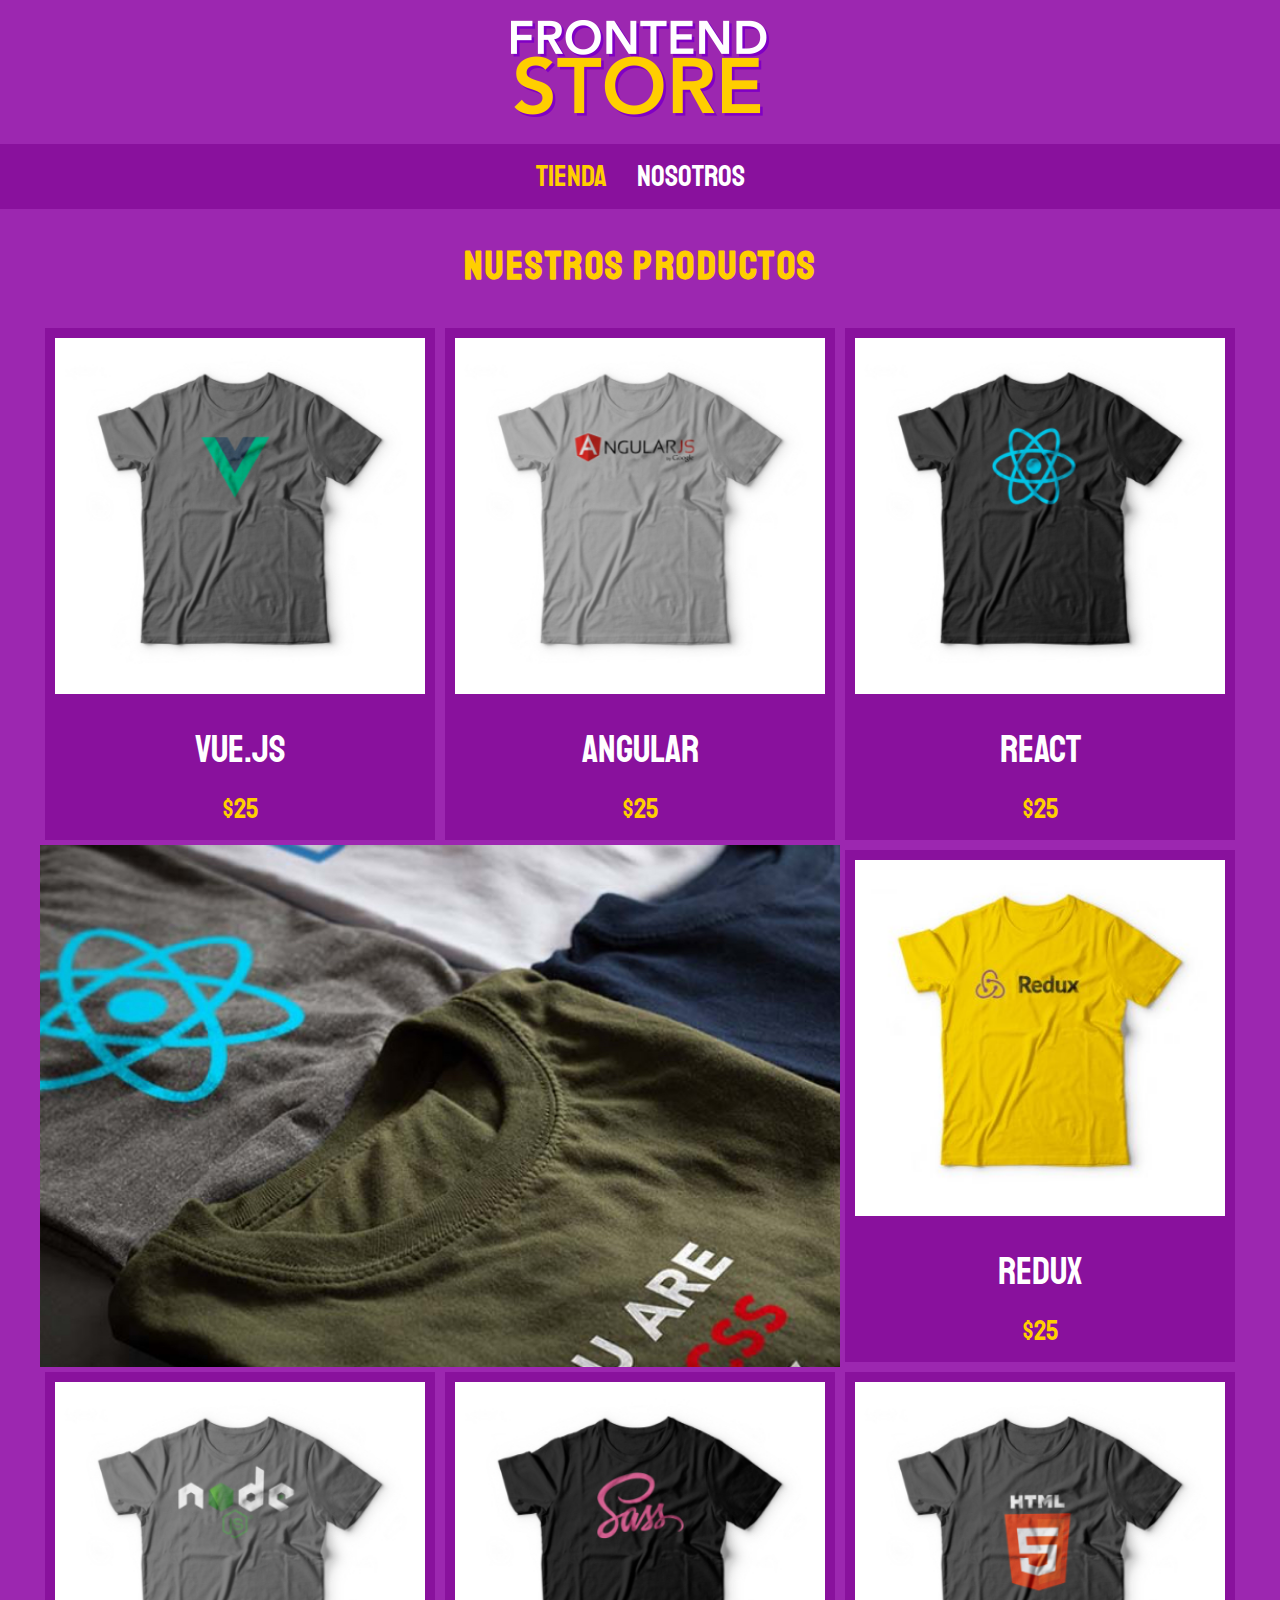
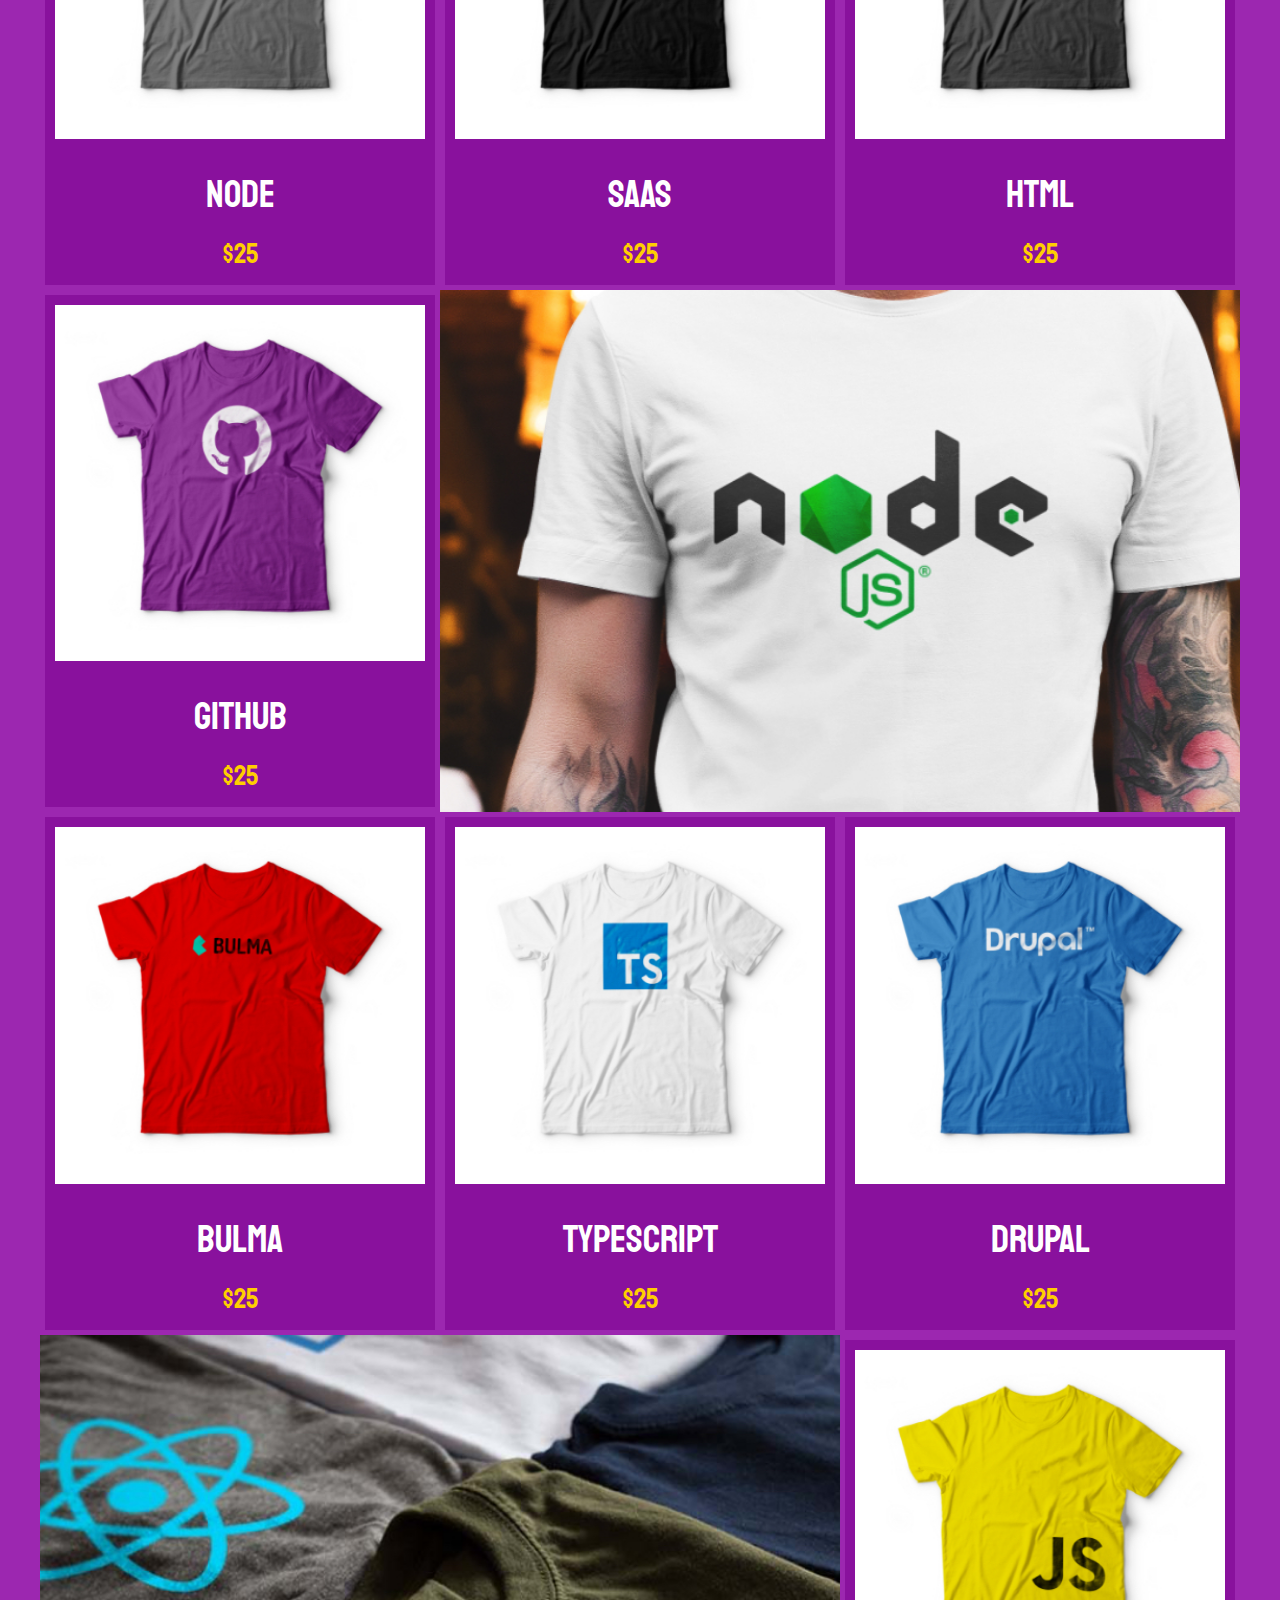
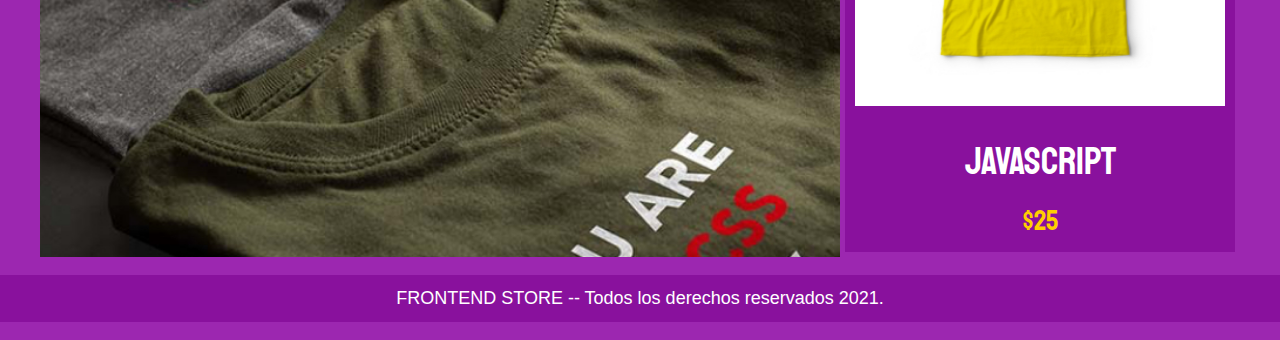
<file: index.html>
<!DOCTYPE html>
<html lang="en">
<head>
    <meta charset="UTF-8">
    <meta http-equiv="X-UA-Compatible" content="IE=edge">
    <meta name="viewport" content="width=device-width, initial-scale=1.0">
    <title>FRONTEND STORE</title>
    <link rel="stylesheet" href="css/normalize.css">
    <link href="https://fonts.googleapis.com/css2?family=Staatliches&display=swap" rel="stylesheet">
    <link rel="stylesheet" href="css/styles.css">
</head>
<body>
<!-- ============================================================== HEADER ============================================================== -->
    <header class="header">
        <a href="index.html">
            <img class="header__logo" src="img/logo.png" alt="logo FRONTEND STORE">
        </a>
    </header>
<!-- ============================================================== NAVBAR ============================================================== -->
    <nav class="navBar">
        <a class="navBar__enlace navBar__enlace--activo" href="index.html">TIENDA</a>
        <a class="navBar__enlace" href="nosotros.html">NOSOTROS</a>
    </nav>
<!-- =============================================================== MAIN =============================================================== -->
    <main class="contenedor">
        <h1><span>nuestros productos</span></h1>
        <div class="grid">
            <div class="producto">
                <a href="#">
                    <img class="producto__imagen" src="img/1.jpg" alt="remera.vue">
                    <div class="producto__info">
                        <p class="producto__nombre">VUE.JS</p>
                        <p class="producto__precio">$25</p>
                    </div>
                </a>
            </div>
            <div class="producto">
                <a href="#">
                    <img class="producto__imagen" src="img/2.jpg" alt="remera.angular">
                    <div class="producto__info">
                        <p class="producto__nombre">ANGULAR</p>
                        <p class="producto__precio">$25</p>
                    </div>
                </a>
            </div>
            <div class="producto">
                <a href="#">
                    <img class="producto__imagen" src="img/3.jpg" alt="remera.react">
                    <div class="producto__info">
                        <p class="producto__nombre">REACT</p>
                        <p class="producto__precio">$25</p>
                    </div>
                </a>
            </div>
            <div class="producto">
                <a href="#">
                    <img class="producto__imagen" src="img/4.jpg" alt="remera.redux">
                    <div class="producto__info">
                        <p class="producto__nombre">REDUX</p>
                        <p class="producto__precio">$25</p>
                    </div>
                </a>
            </div>
            <div class="producto">
                <a href="#">
                    <img class="producto__imagen" src="img/5.jpg" alt="remera.node">
                    <div class="producto__info">
                        <p class="producto__nombre">NODE</p>
                        <p class="producto__precio">$25</p>
                    </div>
                </a>
            </div>
            <div class="producto">
                <a href="#">
                    <img class="producto__imagen" src="img/6.jpg" alt="remera.sass">
                    <div class="producto__info">
                        <p class="producto__nombre">SAAS</p>
                        <p class="producto__precio">$25</p>
                    </div>
                </a>
            </div>
            <div class="producto">
                <a href="#">
                    <img class="producto__imagen" src="img/7.jpg" alt="remera.html">
                    <div class="producto__info">
                        <p class="producto__nombre">HTML</p>
                        <p class="producto__precio">$25</p>
                    </div>
                </a>
            </div>
            <div class="producto">
                <a href="#">
                    <img class="producto__imagen" src="img/8.jpg" alt="remera.github">
                    <div class="producto__info">
                        <p class="producto__nombre">GITHUB</p>
                        <p class="producto__precio">$25</p>
                    </div>
                </a>
            </div>
            <div class="producto">
                <a href="#">
                    <img class="producto__imagen" src="img/9.jpg" alt="remera.bulma">
                    <div class="producto__info">
                        <p class="producto__nombre">BULMA</p>
                        <p class="producto__precio">$25</p>
                    </div>
                </a>
            </div>
            <div class="producto">
                <a href="#">
                    <img class="producto__imagen" src="img/10.jpg" alt="remera.typescript">
                    <div class="producto__info">
                        <p class="producto__nombre">TYPESCRIPT</p>
                        <p class="producto__precio">$25</p>
                    </div>
                </a>
            </div>
            <div class="producto">
                <a href="#">
                    <img class="producto__imagen" src="img/11.jpg" alt="remera.drupal">
                    <div class="producto__info">
                        <p class="producto__nombre">DRUPAL</p>
                        <p class="producto__precio">$25</p>
                    </div>
                </a>
            </div>
            <div class="producto">
                <a href="#">
                    <img class="producto__imagen" src="img/12.jpg" alt="remera.javascript">
                    <div class="producto__info">
                        <p class="producto__nombre">JAVASCRIPT</p>
                        <p class="producto__precio">$25</p>
                    </div>
                </a>
            </div>
            <div class="grafico grafico--remeras"></div>
            <div class="grafico grafico--node"></div>
            <div class="grafico grafico--remeras2"></div>
        </div>
    </main>
<!-- ============================================================== FOOTER ============================================================== -->
    <footer class="footer">
        <p class="footer__texto">FRONTEND STORE -- Todos los derechos reservados 2021.</p>
    </footer>
</body>
</html>
</file>
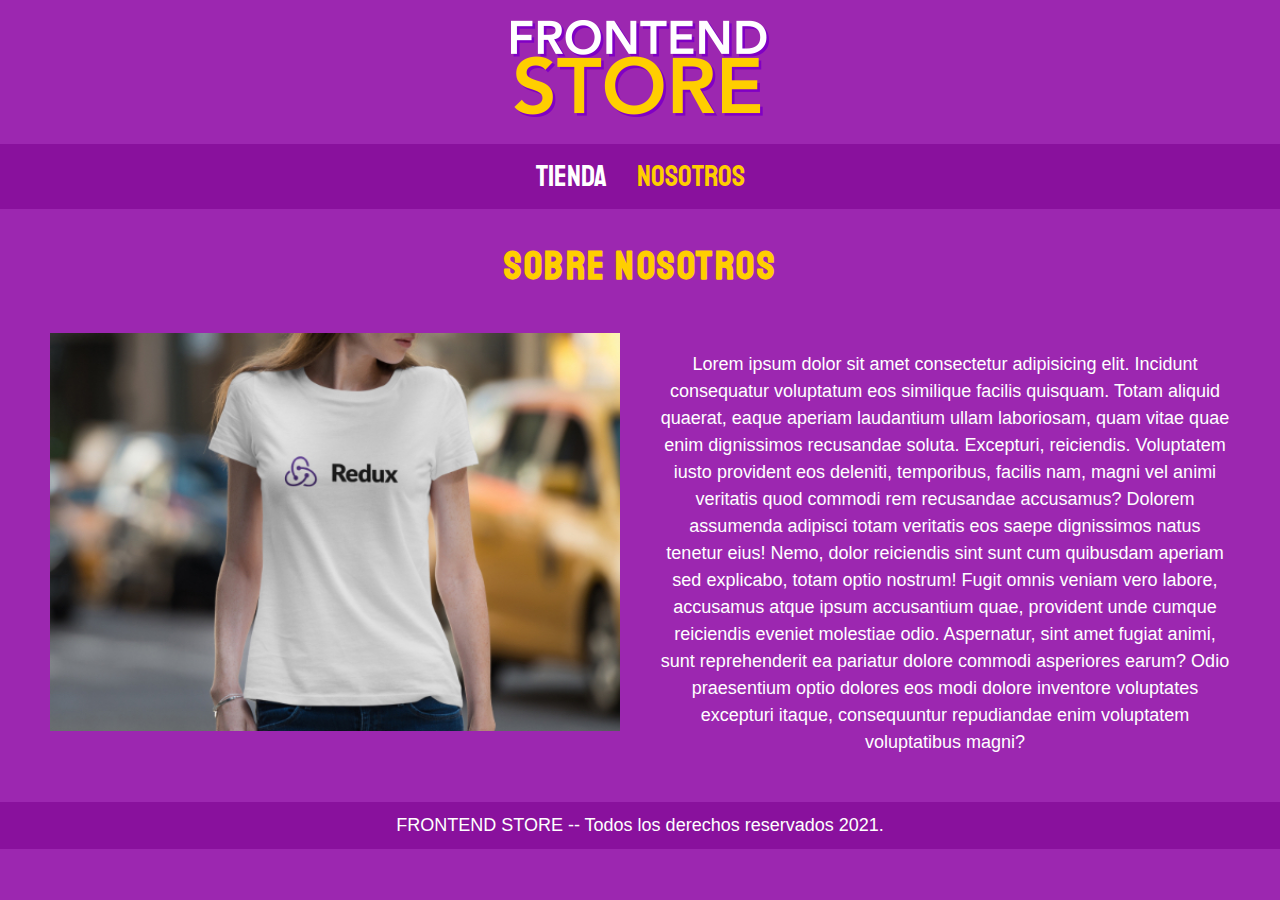
<file: nosotros.html>
<!DOCTYPE html>
<html lang="en">
<head>
    <meta charset="UTF-8">
    <meta http-equiv="X-UA-Compatible" content="IE=edge">
    <meta name="viewport" content="width=device-width, initial-scale=1.0">
    <title>Sobre Nosotros</title>
    <link href="https://fonts.googleapis.com/css2?family=Staatliches&display=swap" rel="stylesheet">
    <link rel="stylesheet" href="css/normalize.css">
    <link rel="stylesheet" href="css/styles.css">
</head>
<body>
    <!-- ============================================================= HEADER ============================================================= -->
    <header class="header">
        <a href="index.html">
            <img class="header__logo" src="img/logo.png" alt="logo FRONTEND STORE">
        </a>
    </header>
    <!-- ============================================================= NAVBAR ============================================================= -->
    <nav class="navBar">
        <a class="navBar__enlace " href="index.html">TIENDA</a>
        <a class="navBar__enlace navBar__enlace--activo" href="nosotros.html">NOSOTROS</a>
    </nav>
    <main class="contenedor">
        <h1><span>Sobre Nosotros</span></h1>
        <div class="nosotrosGrid">
            <div class="nosotros__texto">
                <p>
                    Lorem ipsum dolor sit amet consectetur adipisicing elit. Incidunt consequatur voluptatum eos similique facilis quisquam. Totam aliquid quaerat, eaque aperiam laudantium ullam laboriosam, quam vitae quae enim dignissimos recusandae soluta.
                    Excepturi, reiciendis. Voluptatem iusto provident eos deleniti, temporibus, facilis nam, magni vel animi veritatis quod commodi rem recusandae accusamus? Dolorem assumenda adipisci totam veritatis eos saepe dignissimos natus tenetur eius!
                    Nemo, dolor reiciendis sint sunt cum quibusdam aperiam sed explicabo, totam optio nostrum! Fugit omnis veniam vero labore, accusamus atque ipsum accusantium quae, provident unde cumque reiciendis eveniet molestiae odio.
                    Aspernatur, sint amet fugiat animi, sunt reprehenderit ea pariatur dolore commodi asperiores earum? Odio praesentium optio dolores eos modi dolore inventore voluptates excepturi itaque, consequuntur repudiandae enim voluptatem voluptatibus magni?
                </p>
            </div>
            <div class="nosotros__imagen">
                <img  src="img/nosotros.jpg" alt="nosotros.img">
            </div>
        </div>
    </main>
<!-- ============================================================== FOOTER ============================================================== -->
    <footer class="footer">
        <p class="footer__texto">FRONTEND STORE -- Todos los derechos reservados 2021.</p>
    </footer>
</body>
</html>
</file>
<file: css/styles.css>
/* ============================================================ CUSTOM PALETE ============================================================ */
:root {
    --primario: #9C27B0;
    --primarioOscuro: #89119D;
    --secundario: #FFCE00;
    --blanco: #fff;
    --negro: #000;
    --fuentePrincipal: 'Staatliches', cursive;
    --secundarioOscuro: rgb(233,287,2)
}
html {
    box-sizing: border-box;
    font-size: 62.5%;
  }
  *, *:before, *:after {
    box-sizing: inherit;
  }

/* ============================================================ GLOBALES ============================================================ */
body {
    font-size: 16px;
    background-color: var(--primario);
    line-height: 1.5;
}
.contenedor {
    margin: 0 auto;
    max-width: 120rem;
}
p {
    font-size: 1.8rem;
    font-family: Arial, Helvetica, sans-serif;
    color: var(--blanco);
}

a {
    text-decoration: none;
}

img {
    width: 100%;
}

h1, h2, h3 {
    text-align: center;
    color: var(--secundario);
    font-family: var(--fuentePrincipal);
}

h1 {
    font-size: 4rem;
}
h2 {
    font-size: 3.2rem;
}
h3 {
    font-size: 2.4rem;
}
/* ============================================================ HEADER ============================================================ */
.header {
    display: flex;
    justify-content: center;
}
.header__logo {
    margin: 2rem 0;
}
/* ============================================================ NAVBAR ============================================================ */
.navBar {
    background-color: var(--primarioOscuro);
    display: flex;
    justify-content: center;
    gap: 3rem;
    padding: 1rem 0;
}
.navBar__enlace {
    font-family: var(--fuentePrincipal);
    font-size: 3rem;
    color: var(--blanco);
}
.navBar__enlace:hover {
    color: var(--secundario);
}
.navBar__enlace--activo {
    color: var(--secundario);
}
/* ============================================================ MAIN ============================================================ */
span {
    letter-spacing: 0.25rem;
}
.grid {
    display: grid;
    grid-template-columns: repeat(2, 1fr);
}
@media (min-width:  768px) {
    .grid {
        grid-template-columns: repeat(3, 1fr);
    }
}
.producto {
    margin: .5rem;
    background-color: var(--primarioOscuro);
}
.producto__imagen {
    width: 100%;
    padding: 1rem;
}
.producto__nombre,
.producto__precio {
    font-family: var(--fuentePrincipal);
    text-align: center;
    margin: 1rem 0;
}
.producto__nombre {
    color: var(--blanco);
    font-size: 3.8rem;
}
.producto__precio {
    color: var(--secundario);
    font-size: 2.8rem;
}
.grafico {
    min-height: 30rem;
    background-repeat: no-repeat;
    background-size: cover;
    grid-column: 1 / 3;
}
.grafico--remeras {
    background-image: url(../img/grafico1.jpg);
    grid-row: 3 / 4;
}
@media (min-width:  768px) {
    .grafico--remeras {
        grid-row: 2 / 3;
    }
}
.grafico--node {
    background-image: url(../img/grafico2.jpg);
    grid-row: 6 / 7;
}
@media (min-width:  768px) {
    .grafico--node {
        grid-row: 4 / 5;
        grid-column: 2 / 4;
    }
}
.grafico--remeras2 {
    background-image: url(../img/grafico1.jpg);
}
@media (min-width:  768px) {
    .grafico--remeras2 {
        grid-column: 1 / 3;
        grid-row: 6 / 7;
    }
}
/* ============================================================ FOOTER ============================================================ */
.footer {
    background-color: var(--primarioOscuro);
    margin: 1rem 0;
}
.footer__texto {
    text-align: center;
    padding: 1rem;
}
/* ========================================================= NOSOTROS PAGE ========================================================= */
/* ========================================================= NOSOTROS MAIN ========================================================= */
.nosotrosGrid {
    display: grid;
    grid-template-columns: repeat(1, 1fr);
    gap: 2rem;
}

@media (min-width:  768px) {
    .nosotrosGrid {
        grid-template-columns: repeat(2, 1fr);
    }
}

.nosotros__texto {
    text-align: center;
    padding: 1rem;
}
.nosotros__imagen {
    width: 100%;
    padding: 1rem;
}
@media (min-width:  768px) {
    .nosotros__imagen {
        grid-column: 1 / 2;
        grid-row: 1 / 2;
    }
}
</file>
